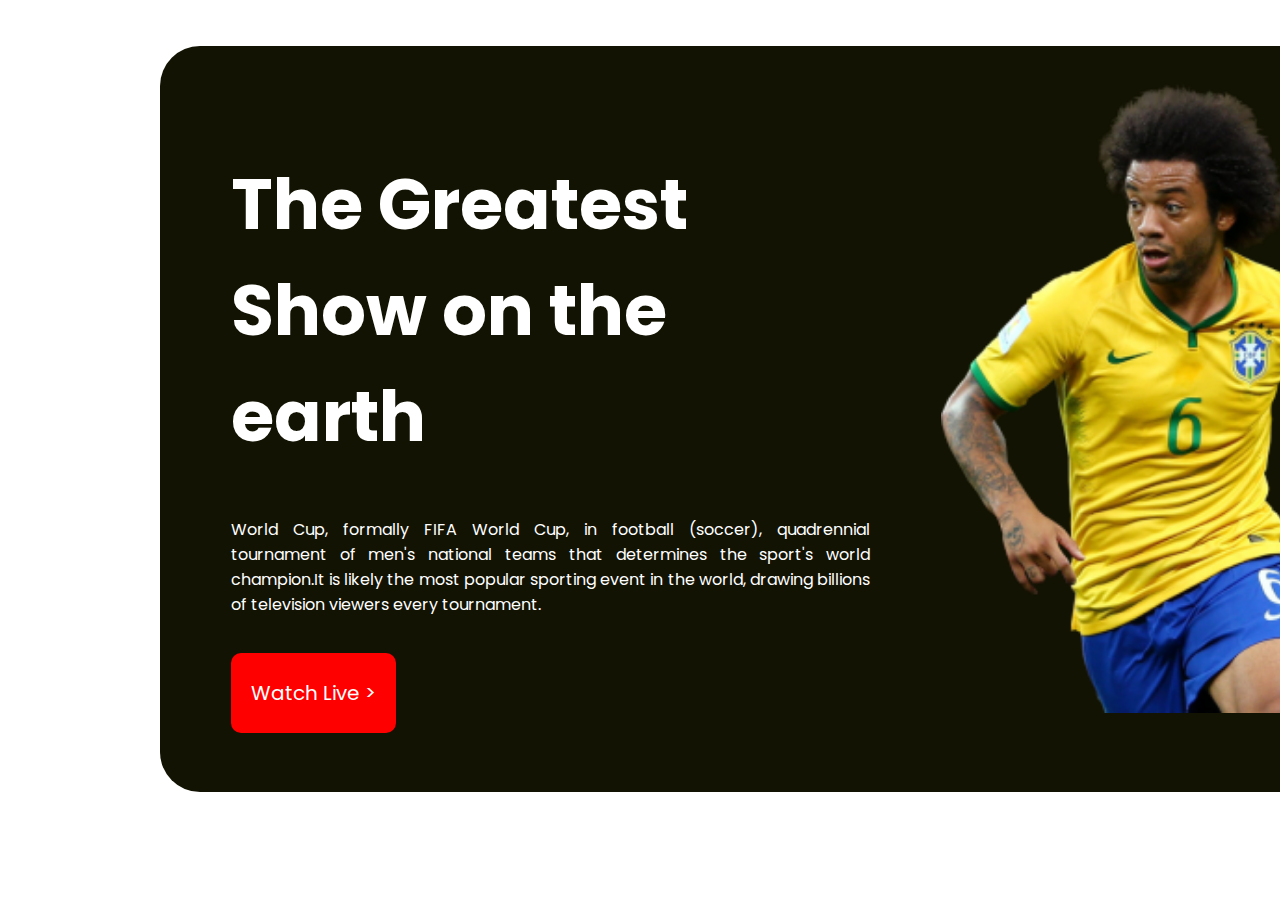
<file: Assignement-2(world-Cup).html>
<!DOCTYPE html>
<html lang="en">

<head>
    <meta charset="UTF-8">
    <meta http-equiv="X-UA-Compatible" content="IE=edge">
    <meta name="viewport" content="width=2@, initial-scale=1.0">
    <!-- Link-CSS -->
    <link rel="stylesheet" href="Assignement-2(world-Cup).css">
    <!-- Link-CSS -->
    <!-- Google-font -->
    <link rel="preconnect" href="https://fonts.googleapis.com">
    <link rel="preconnect" href="https://fonts.gstatic.com" crossorigin>
    <link href="https://fonts.googleapis.com/css2?family=Poppins:wght@500&display=swap" rel="stylesheet">
    <!-- google-fonts -->
    <link rel="shortcut icon" href="Images/logo.webp" type="image/x-icon">
    <title>World Cup</title>
</head>

<body>
    <main class="full-page">
        <div class="container">
            <header class="top-banner">
                <div class="title">
                    <div class="headline">
                        <h1 class="the-great">
                            The Greatest <br>
                            Show on the <br>
                            earth
                        </h1>
                    </div>
                    <div class="paragraph">
                        <p>
                            World Cup, formally FIFA World Cup, in football (soccer), quadrennial tournament of men's
                            national teams that determines the sport's world champion.It is likely the most popular
                            sporting
                            event in the world, drawing billions of television viewers every tournament.
                        </p>
                    </div>
                    <div class="button">
                        <div class="watch">
                            <a class="link" href="http://www.fifa.com"> Watch Live >
                            </a>
                        </div>
                    </div>
                </div>
                <div class="player-marcello">
                    <img class="marcello" src="Images/Banner Image.png" alt="">
                </div>
            </header>
        </div>
    </main>
</body>

</html>
</file>
<file: Assignement-2(world-Cup).css>
body {
    font-family: 'Poppins', sans-serif;
}

.container {
    padding-left: 12%;
    padding-top: 3%;
}

.top-banner {
    width: 1421px;
    height: 746px;
    background-color: rgb(19, 19, 3);
    border-radius: 40px;
    align-items: center;
}

.top-banner {
    display: grid;
    grid-template-columns: repeat(2, 1fr);
}

.title {
    color: white;
    padding-left: 10%;
}

.title .headline {
    font-size: 35px;
    font-weight: 700;
}

.paragraph {
    /* padding-top: 10px; */
    font-size: 16px;
    text-align: justify;
}

.button {
    padding-top: 20px;
}

.watch {

    width: 165px;
    height: 55px;
    padding-top: 25px;
    background-color: red;
    border-radius: 10px;
}

.link {
    text-decoration: none;
    padding-left: 20px;
    color: white;
    font-size: 20px;
}

.player-marcello {
    padding-bottom: 5%;
}

.marcello {
    width: 600px;
    padding-left: 10%;



}
</file>
